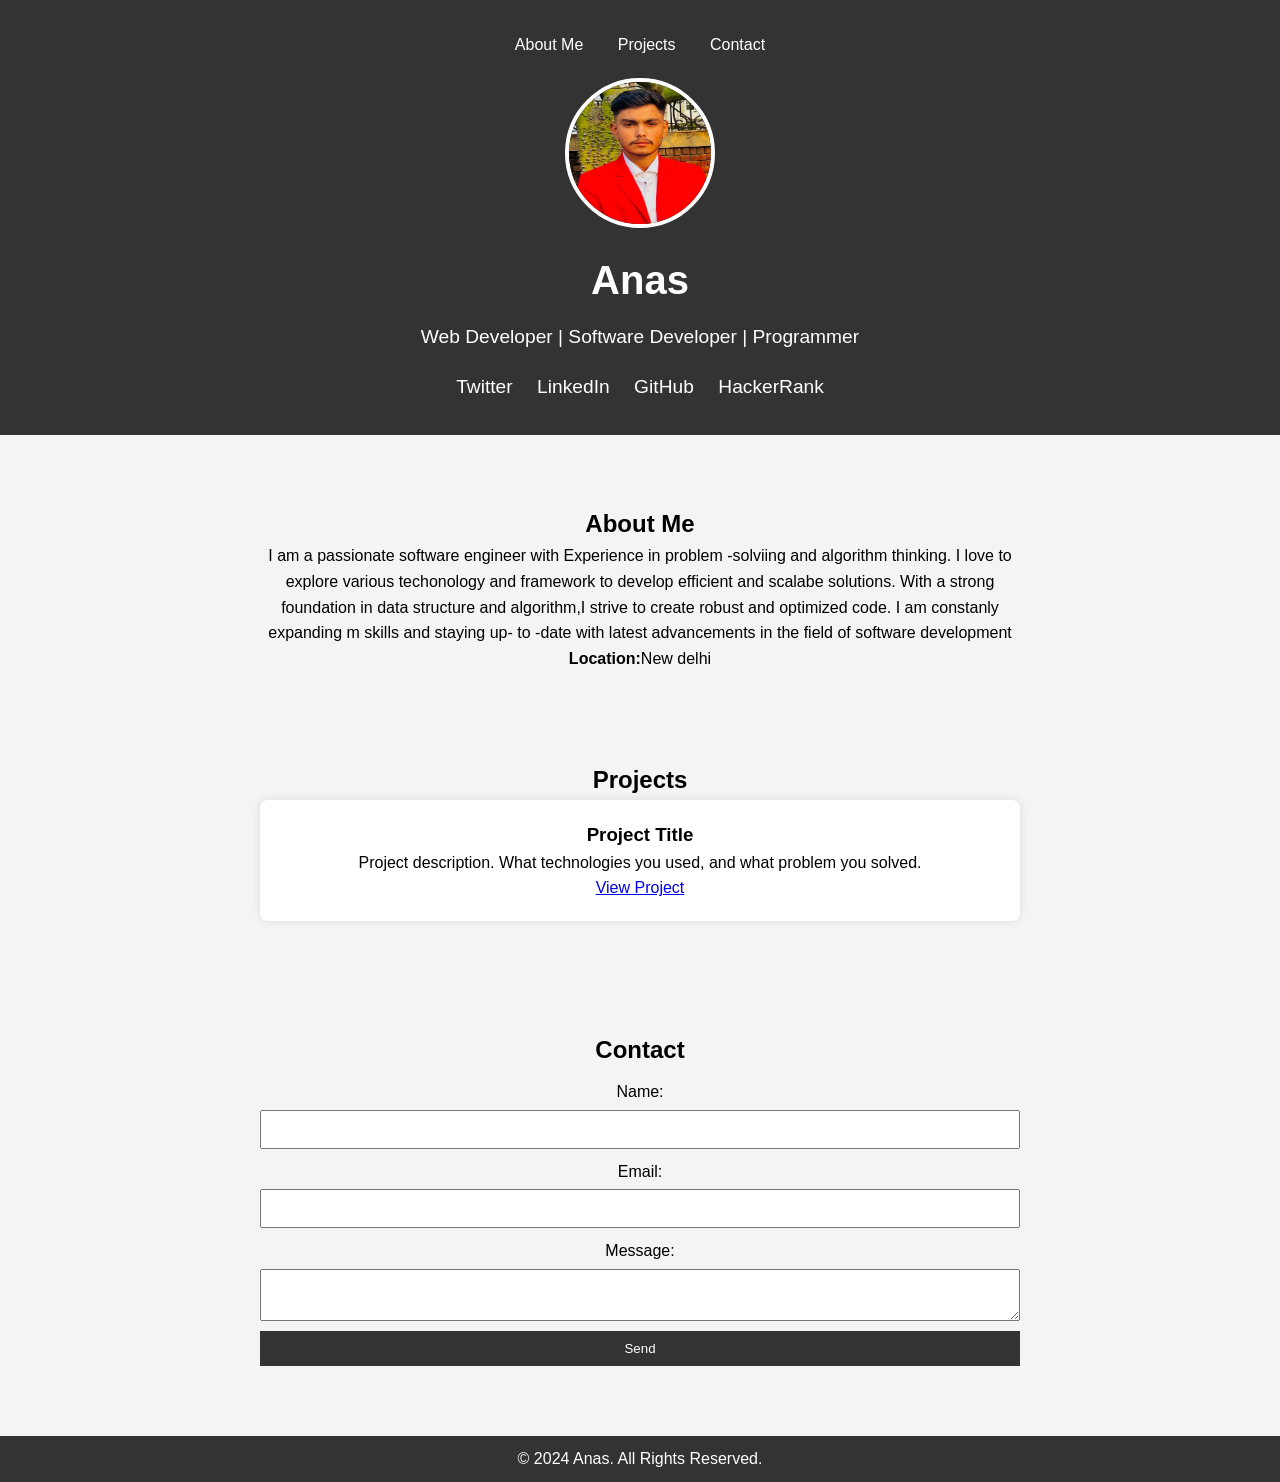
<file: index.html>
<!DOCTYPE html>
<html lang="en">
<head>
    <meta charset="UTF-8">
    <meta name="viewport" content="width=device-width, initial-scale=1.0">
    <title>Anas | Portfolio</title>
    <link rel="stylesheet" href="stylesp.css">
</head>
<body>

    <!-- Header with Profile Image -->
    <header>
        <nav>
            <ul>
                <li><a href="#about">About Me</a></li>
                <li><a href="#projects">Projects</a></li>
                <li><a href="#contact">Contact</a></li>
            </ul>
        </nav>
        <div class="header-content">
            <img src="imageA.jpg" alt="Full-page-image" class="profile-img">
            <h1>Anas</h1>
            <p>Web Developer | Software Developer | Programmer</p>
            <!-- Social Media Links -->
            <div class="social-links">
                <a href="https://x.com/anassaifi410095?s=21" target="_blank">Twitter</a>
                <a href="https://www.linkedin.com/in/anas-35487b301?" target="_blank">LinkedIn</a>
                <a href="https://github.com/Anas-Saifi7" target="_blank">GitHub</a>
                <a href="https://www.hackerrank.com/profile/anaskhan0142" target="_blank">HackerRank</a>
            </div>
        </div>
    </header>

    <!-- About Section with Location -->
    <section id="about">
        <h2>About Me</h2>
        <p>I am a passionate software engineer with Experience in problem -solviing and algorithm thinking.
        I love to explore various techonology and framework  to develop efficient and scalabe solutions.
        With a strong foundation in data structure and algorithm,I strive  to create robust and optimized code.
        I am constanly expanding m skills and staying  up- to -date with latest advancements in the field of software development</p>
        <p><strong>Location:</strong>New delhi </p>
    </section>

    <!-- Projects Section -->
    <section id="projects">
        <h2>Projects</h2>
        <div class="project-card">
            <h3>Project Title</h3>
            <p>Project description. What technologies you used, and what problem you solved.</p>
            <a href="#">View Project</a>
        </div>
        <!-- Add more project cards as needed -->
    </section>

    <!-- Contact Section -->
    <section id="contact">
        <h2>Contact</h2>
        <form action="submit_form.php" method="post">
            <label for="name">Name:</label>
            <input type="text" id="name" name="name" required>

            <label for="email">Email:</label>
            <input type="email" id="email" name="email" required>

            <label for="message">Message:</label>
            <textarea id="message" name="message" required></textarea>

            <button type="submit">Send</button>
        </form>
    </section>

    <footer>
        <p>&copy; 2024 Anas. All Rights Reserved.</p>
    </footer>

    <script src="Scriptp.js"></script>
</body>
</html>
</file>
<file: stylesp.css>
/* Basic resets */
* {
    margin: 0;
    padding: 0;
    box-sizing: border-box;
}

body {
    font-family: Arial, sans-serif;
    line-height: 1.6;
    background-color: #f4f4f4;
}

/* Header styling */
header {
    background-color: #333;
    color: white;
    text-align: center;
    padding: 2rem 0;
}

nav ul {
    list-style-type: none;
}

nav ul li {
    display: inline;
    margin: 0 15px;
}

nav ul li a {
    color: white;
    text-decoration: none;
}

header .header-content {
    display: flex;
    flex-direction: column;
    align-items: center;
    margin-top: 20px;
}

.profile-img {
    width: 150px;
    height: 150px;
    border-radius: 50%;
    margin-bottom: 20px;
    border: 4px solid white;
}

header h1 {
    font-size: 2.5rem;
}

header p {
    font-size: 1.2rem;
    margin-top: 10px;
}

/* Social media links */
.social-links {
    margin-top: 20px;
}

.social-links a {
    color: white;
    text-decoration: none;
    margin: 0 10px;
    font-size: 1.2rem;
}

.social-links a:hover {
    text-decoration: underline;
}

/* Section styling */
section {
    margin: 50px auto;
    padding: 20px;
    max-width: 800px;
    text-align: center;
}

#projects .project-card {
    background-color: white;
    border-radius: 8px;
    box-shadow: 0px 0px 10px rgba(0, 0, 0, 0.1);
    padding: 20px;
    margin-bottom: 20px;
}

#contact form {
    display: flex;
    flex-direction: column;
}

#contact label {
    margin-top: 10px;
}

#contact input, #contact textarea {
    padding: 10px;
    margin-top: 5px;
}

#contact button {
    margin-top: 10px;
    padding: 10px;
    background-color: #333;
    color: white;
    border: none;
    cursor: pointer;
}

/* Footer styling */
footer {
    text-align: center;
    padding: 10px;
    background-color: #333;
    color: white;
}
</file>
